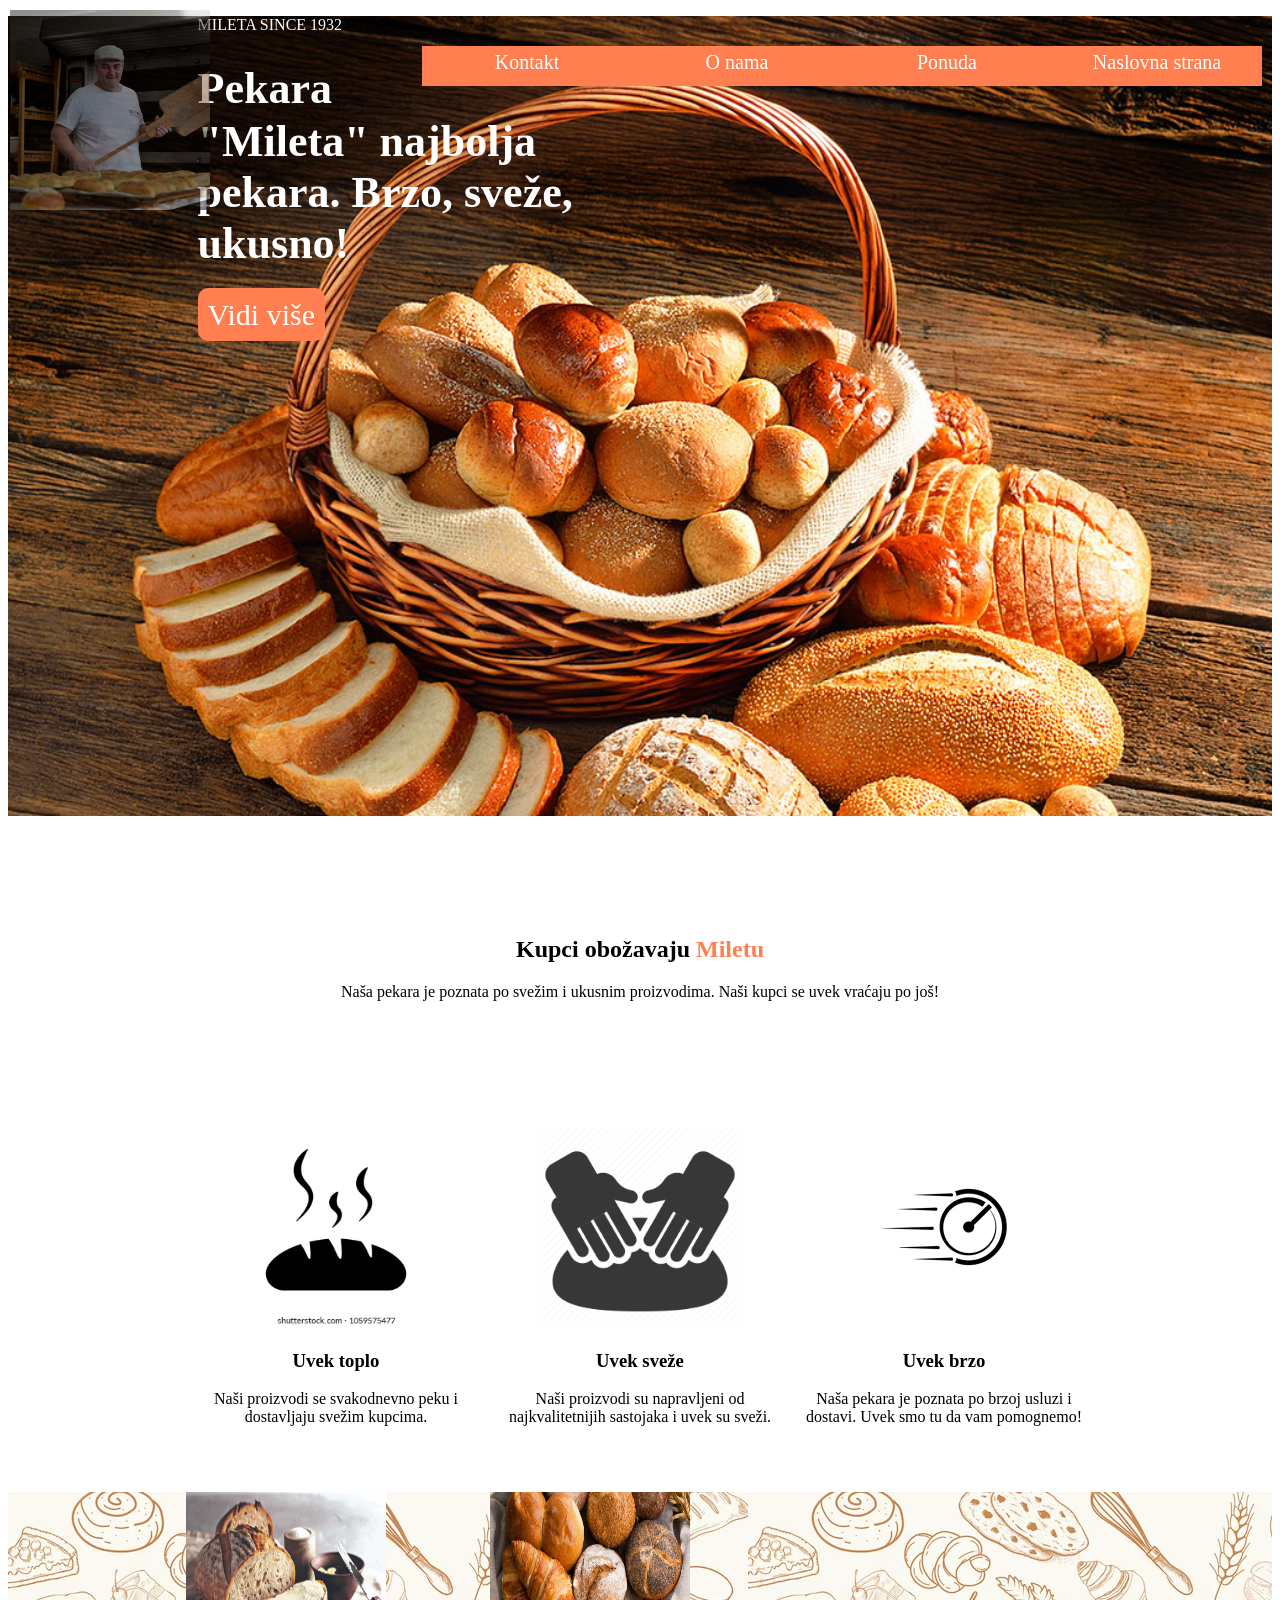
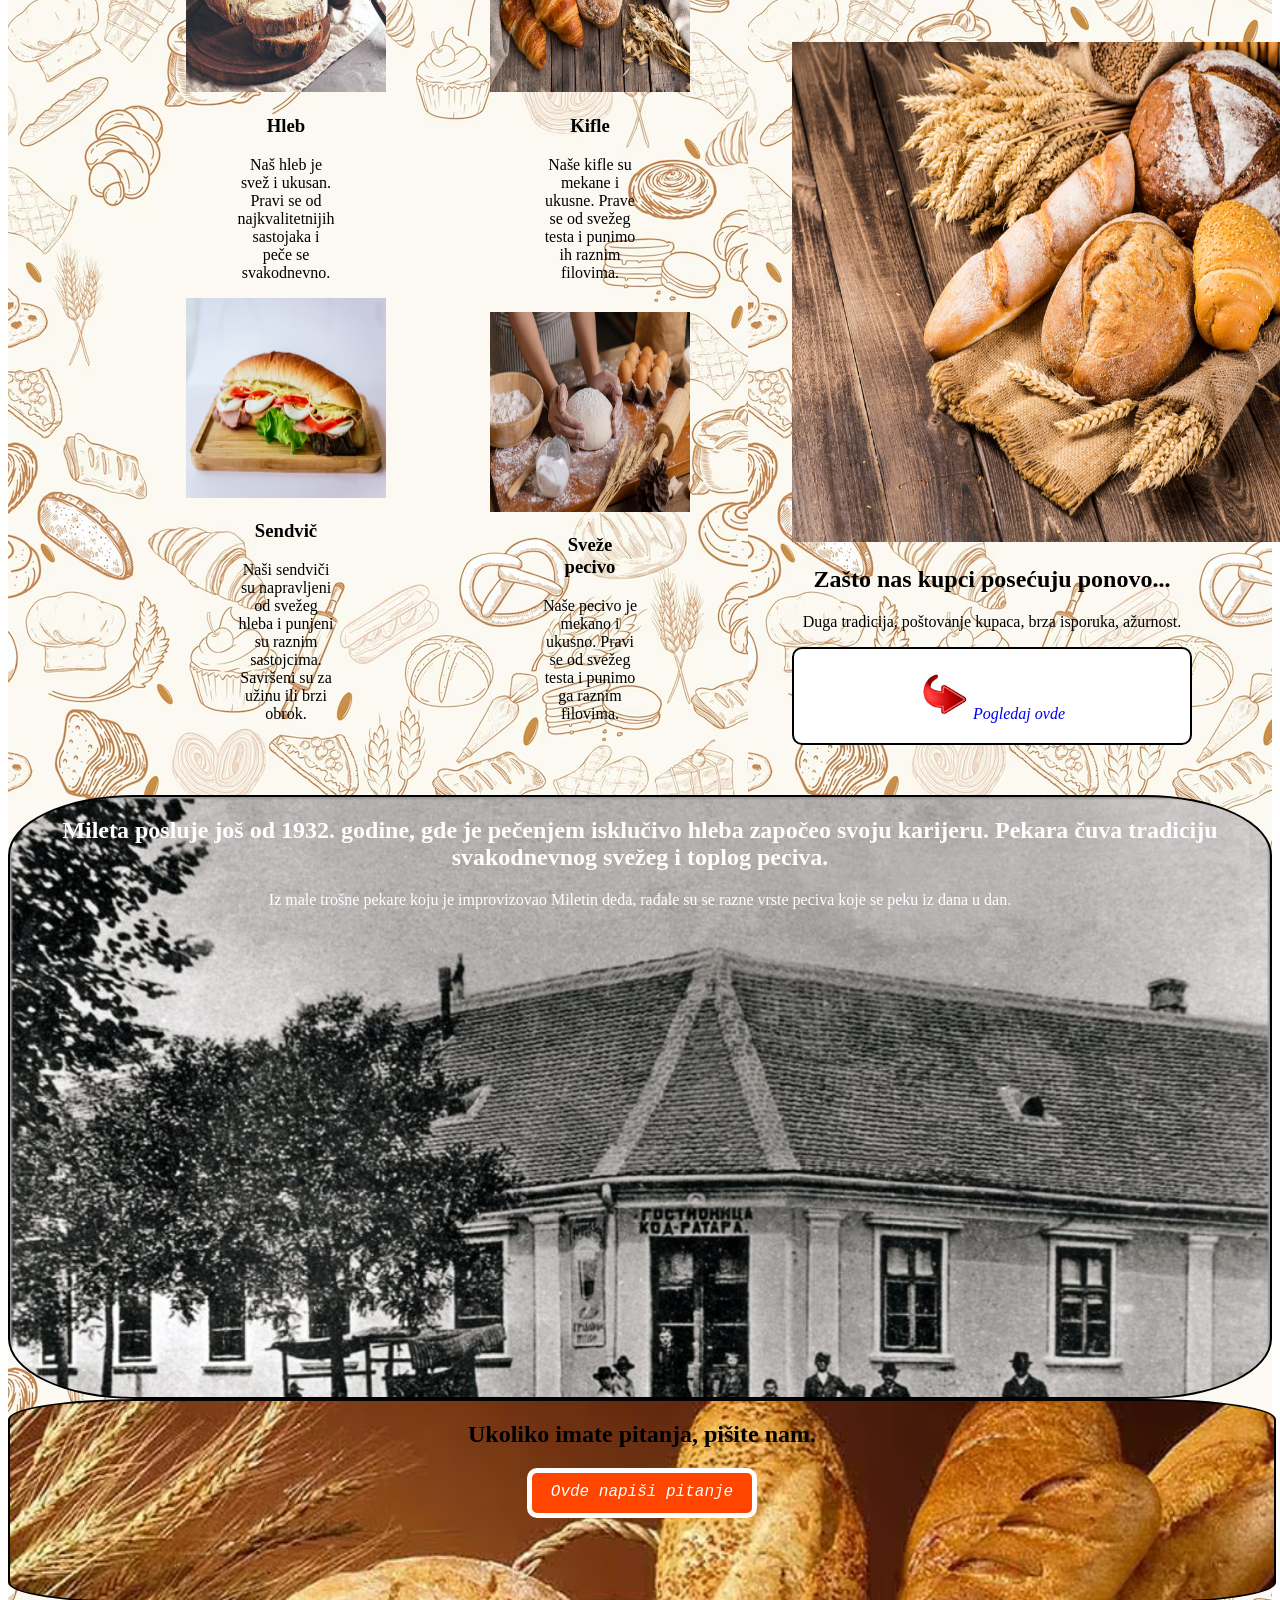
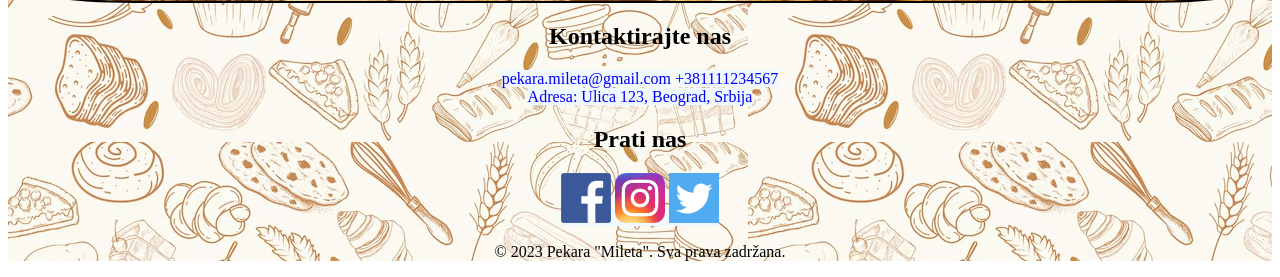
<file: index.html>
<!DOCTYPE html>
<html lang="en">    
<head>
    <meta charset="UTF-8">
    <meta name="viewport" content="width=device-width, initial-scale=1.0">
    <title>Pekara</title>
    <link rel="stylesheet" href="stilovi.css">

</head>

<body>

    <div class="zaglavlje">
        <div class ="providno">
           
        <img src="Slike/pekar.jpg" alt="pekar" width="200" height="200">
        </div>

        <p class="navigacija">
        <a href="naslovna_strana.html">Naslovna strana</a>
        <a href="ponuda.html">Ponuda</a>
        <a href="o_nama.html">O nama</a>
        <a href="kontakt.html">Kontakt</a>
        </p>

        <div class="okvir-naslova">
            <p class="mileta-since">MILETA SINCE 1932</p>
            <h1 class="pocetaktext" id="naslovna_strana.html">Pekara "Mileta" najbolja pekara. Brzo, sveže, ukusno!</h1>
            <a class="vidi-vise" href="https://sr.wikipedia.org/sr-ec/%D0%9F%D0%B5%D0%BA%D0%B0%D1%80%D0%B0">Vidi više</a>
        </div>
   
     </div>

<div class="textmileta">
<h2 id="ponuda">Kupci obožavaju <span class="vole">Miletu</span></h2>
<p>Naša pekara je poznata po svežim i ukusnim proizvodima. Naši kupci se uvek vraćaju po još!</p>
</div>
<div class="tsb">
    <div class="toplo">
            <img src="Slike/icon toplo.jpg" alt="Toplo" width="200" height="200">
            <h3>Uvek toplo</h3>
            <p>Naši proizvodi se svakodnevno peku i dostavljaju svežim kupcima.</p>
        </div>

        <div class="sveze">
            <img src="Slike/icon sveze.jpg" alt="Sveže" width="200" height="200">
            <h3>Uvek sveže</h3>
            <p>Naši proizvodi su napravljeni od najkvalitetnijih sastojaka i uvek su sveži.</p>
        </div>
        <div class="brzo">
            <img src="Slike/icon brzo.jpg" alt="Brzo" width="200" height="200">
            <h3>Uvek brzo</h3>
            <p>Naša pekara je poznata po brzoj usluzi i dostavi. Uvek smo tu da vam pomognemo!</p>
        </div>
</div>
<br/>

    <div class="ponuda">
        <div class="okvir-peciva">
        <div class="pecivo">
        <img src="Slike/hleb.jpg" alt="Hleb" width="200" height="200">
            
           
         
        <div class="text-ponude">
                <h3>Hleb</h3>
                <p>Naš hleb je svež i ukusan. Pravi se od najkvalitetnijih sastojaka i peče se svakodnevno.</p>
        </div>
    </div>

        <div class="pecivo">
        <img src="Slike/kifle.jpg" alt="Kifle" width="200" height="200">
            
            <div class="text-ponude">
                <h3>Kifle</h3>
                <p>Naše kifle su mekane i ukusne. Prave se od svežeg testa i punimo ih raznim filovima.</p>
            </div>
         </div>

        <div class="pecivo">
        <img src="Slike/sendvic.jpg" alt="Sendvič" width="200" height="200">
       
         <div class="text-ponude">
            <h3>Sendvič</h3>
            <p>Naši sendviči su napravljeni od svežeg hleba i punjeni su raznim sastojcima. Savršeni su za užinu ili brzi obrok.</p>
         </div>
        </div>

        <div    class="pecivo">
        <img src="Slike/sveze pecivo.jpg" alt="Sveže pecivo" width="200" height="200">
       
            <div class="text-ponude">
                 <h3>Sveže pecivo</h3>
                <p>Naše pecivo je mekano i ukusno. Pravi se od svežeg testa i punimo ga raznim filovima.</p>
        
            </div>
         </div>
        </div>

<div class="kupci">
    <img src="Slike/hleb999.jpg" alt="Hlebic" width="500" height="500">
        <h2 id="o-nama">Zašto nas kupci posećuju ponovo...</h2>
    <p>Duga tradicija, poštovanje kupaca, brza isporuka, ažurnost.</p>
        <div class="strelica">
    <img src="Slike/strelica.jpg" alt="Strelica" width="50" height="50">
    
    <a class="ovde" href="https://sr.wikipedia.org/sr-ec/%D0%9F%D0%B5%D0%BA%D0%B0%D1%80%D0%B0">Pogledaj ovde</a>
        </div>
</div>

<br />
    <div class="nekad">
        <h2 id="o_nama">Mileta posluje još od 1932. godine, gde je pečenjem isklučivo hleba započeo svoju karijeru. Pekara čuva tradiciju svakodnevnog svežeg i toplog peciva.</h2>
        <p>Iz male trošne pekare koju je improvizovao Miletin deda, rađale su se razne vrste peciva koje se peku iz dana u dan.</p>
    </div>


     <div class="pitanje">
        <h2 class="kontakt" id="kontakt">Ukoliko imate pitanja, pišite nam.</h2>
        <a class="kontakt-mail" href="mailto:pekara.mileta@gmail.com">Ovde napiši pitanje</a>
     </div>

    <div class="kontaktirajtenas">
        <h2>Kontaktirajte nas</h2>
        <a href="mailto:pekara.mileta@gmail.com">pekara.mileta@gmail.com</a>
        <a href="tel:+381111234567">+381111234567</a>
        <br />
        <a href="https://www.google.com/maps/place/Skroz+Dobra+Pekara/@45.6136161,19.7684461,10z/data=!4m10!1m2!2m1!1sSkroz+dobra+pekara!3m6!1s0x475b336dc1705c6b:0xef47b78358e9ee0c!8m2!3d45.6136161!4d20.0485975![base64]!16s%2Fg%2F11txvfgc1d?authuser=0&entry=ttu&g_ep=EgoyMDI1MDUyMS4wIKXMDSoASAFQAw%3D%3D">Adresa: Ulica 123, Beograd, Srbija</a>
   

<h2>Prati nas</h2>
<a href="https://www.facebook.com/?locale=sr_RS">
<img src="Slike/facebook.jpg" alt="Facebook" width="50" height="50">
</a>
<a href="https://www.instagram.com/">
<img src="Slike/Instagram_icon.jpg" alt="Instagram" width="50" height="50">
</a>
<a href="https://twitter.com/">
<img src="Slike/twiter.jpg" alt="Twitter" width="50" height="50">
</a>
    </div>
</body>

<footer>
    <p>&copy; 2023 Pekara "Mileta". Sva prava zadržana.</p>
</footer>

</html>
</file>
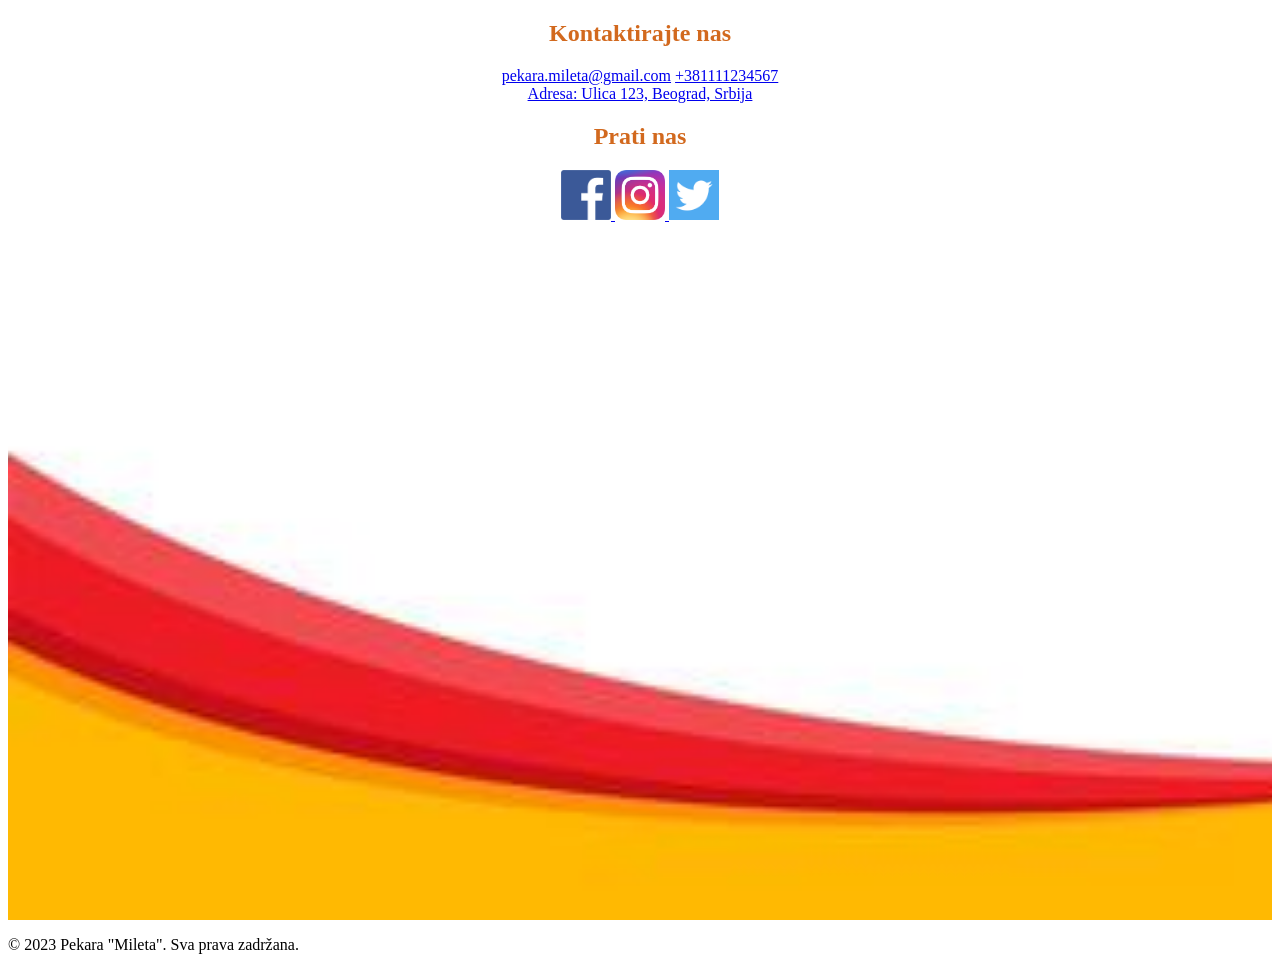
<file: kontakt.html>
<!DOCTYPE html>
<html lang="en">    
<head>
    <meta charset="UTF-8">
    <meta name="viewport" content="width=device-width, initial-scale=1.0">
    <title>Kontakt</title>

</head>

<style>
.kontaktirajtenas {
    background-image: url(Slike/kontaktirajte.jpg);
    background-size: cover;
    background-repeat: no-repeat;
    text-align: center;
    width: 100%;
    height: 900px;

}

h2 {
    color: chocolate;
}




</style>
<body>
     <div class="kontaktirajtenas">
        <h2>Kontaktirajte nas</h2>
        <a href="mailto:pekara.mileta@gmail.com">pekara.mileta@gmail.com</a>
        <a href="tel:+381111234567">+381111234567</a>
        <br />
        <a href="https://www.google.com/maps/place/Skroz+Dobra+Pekara/@45.6136161,19.7684461,10z/data=!4m10!1m2!2m1!1sSkroz+dobra+pekara!3m6!1s0x475b336dc1705c6b:0xef47b78358e9ee0c!8m2!3d45.6136161!4d20.0485975![base64]!16s%2Fg%2F11txvfgc1d?authuser=0&entry=ttu&g_ep=EgoyMDI1MDUyMS4wIKXMDSoASAFQAw%3D%3D">Adresa: Ulica 123, Beograd, Srbija</a>
   

<h2>Prati nas</h2>
<a href="https://www.facebook.com/?locale=sr_RS">
<img src="Slike/facebook.jpg" alt="Facebook" width="50" height="50">
</a>
<a href="https://www.instagram.com/">
<img src="Slike/Instagram_icon.jpg" alt="Instagram" width="50" height="50">
</a>
<a href="https://twitter.com/">
<img src="Slike/twiter.jpg" alt="Twitter" width="50" height="50">
</a>
    </div>
</body>

<footer>
    <p>&copy; 2023 Pekara "Mileta". Sva prava zadržana.</p>
</footer>
</body>
</html>
</file>
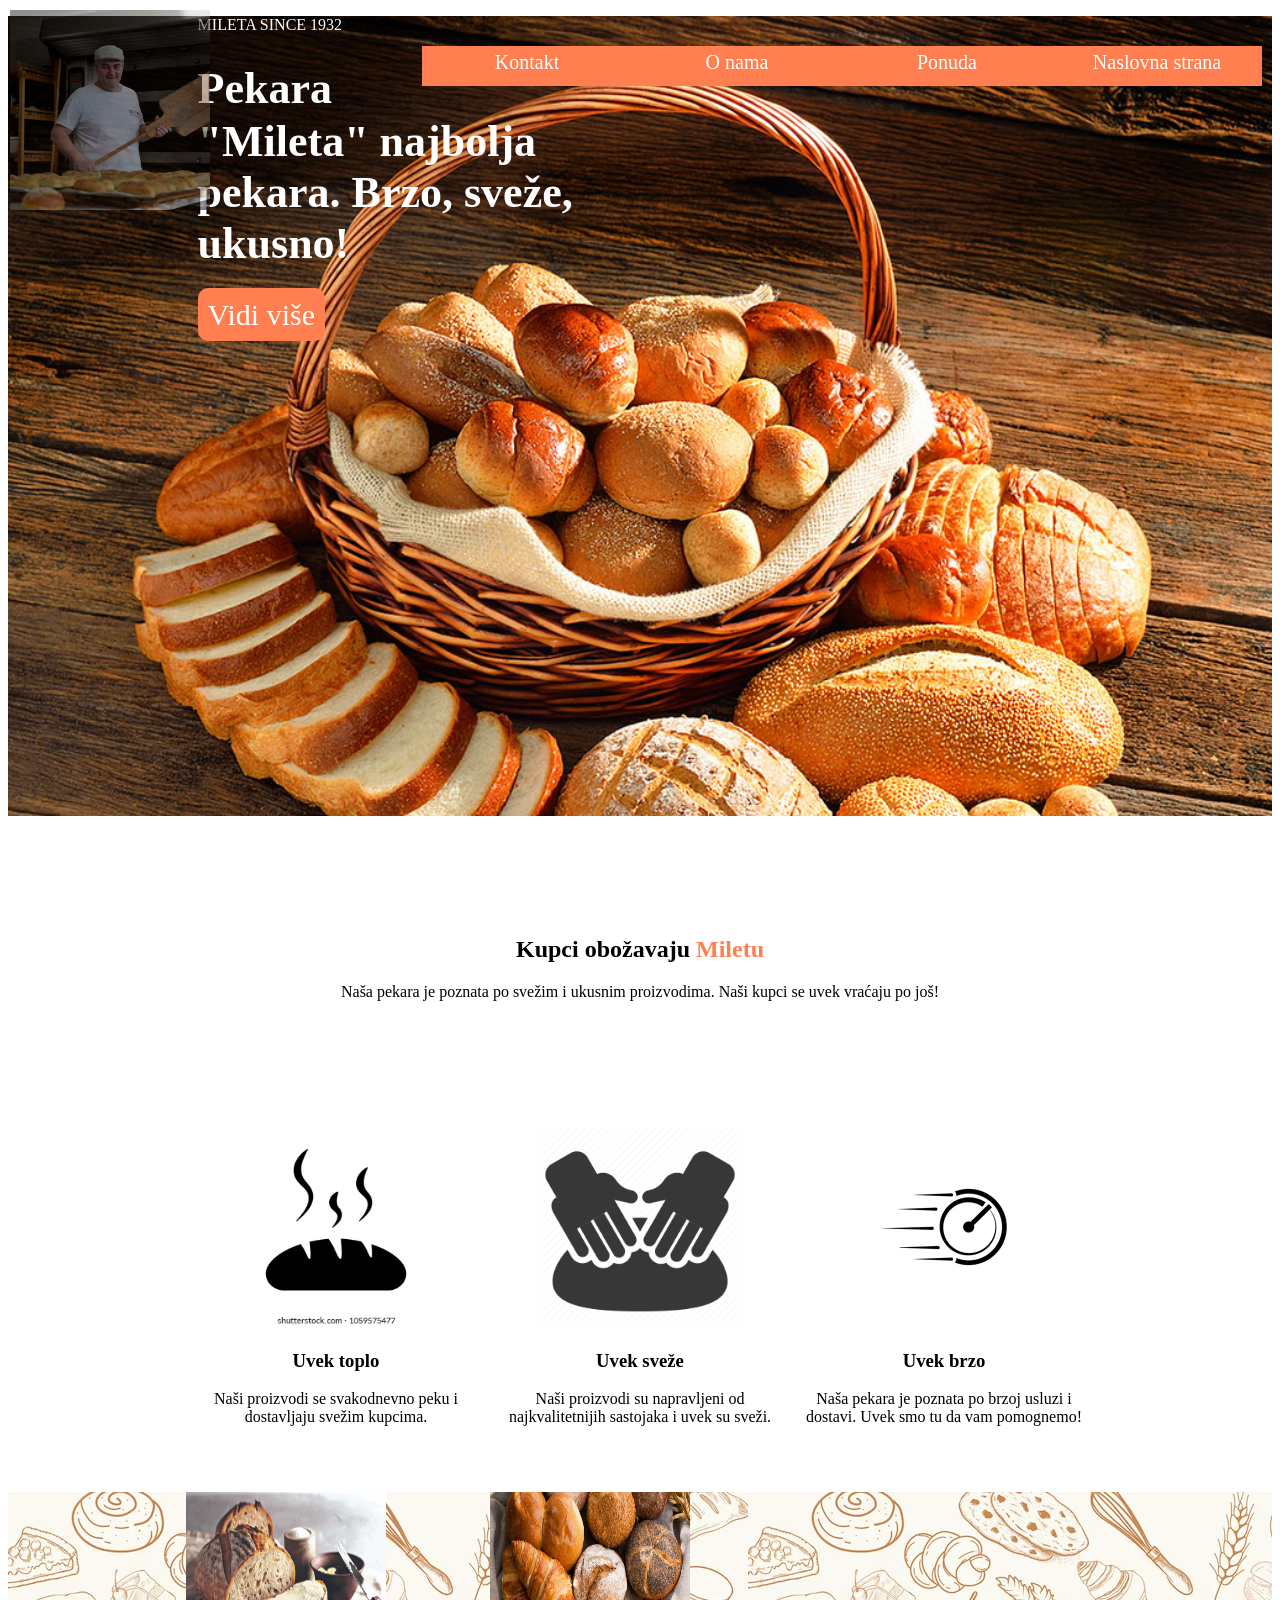
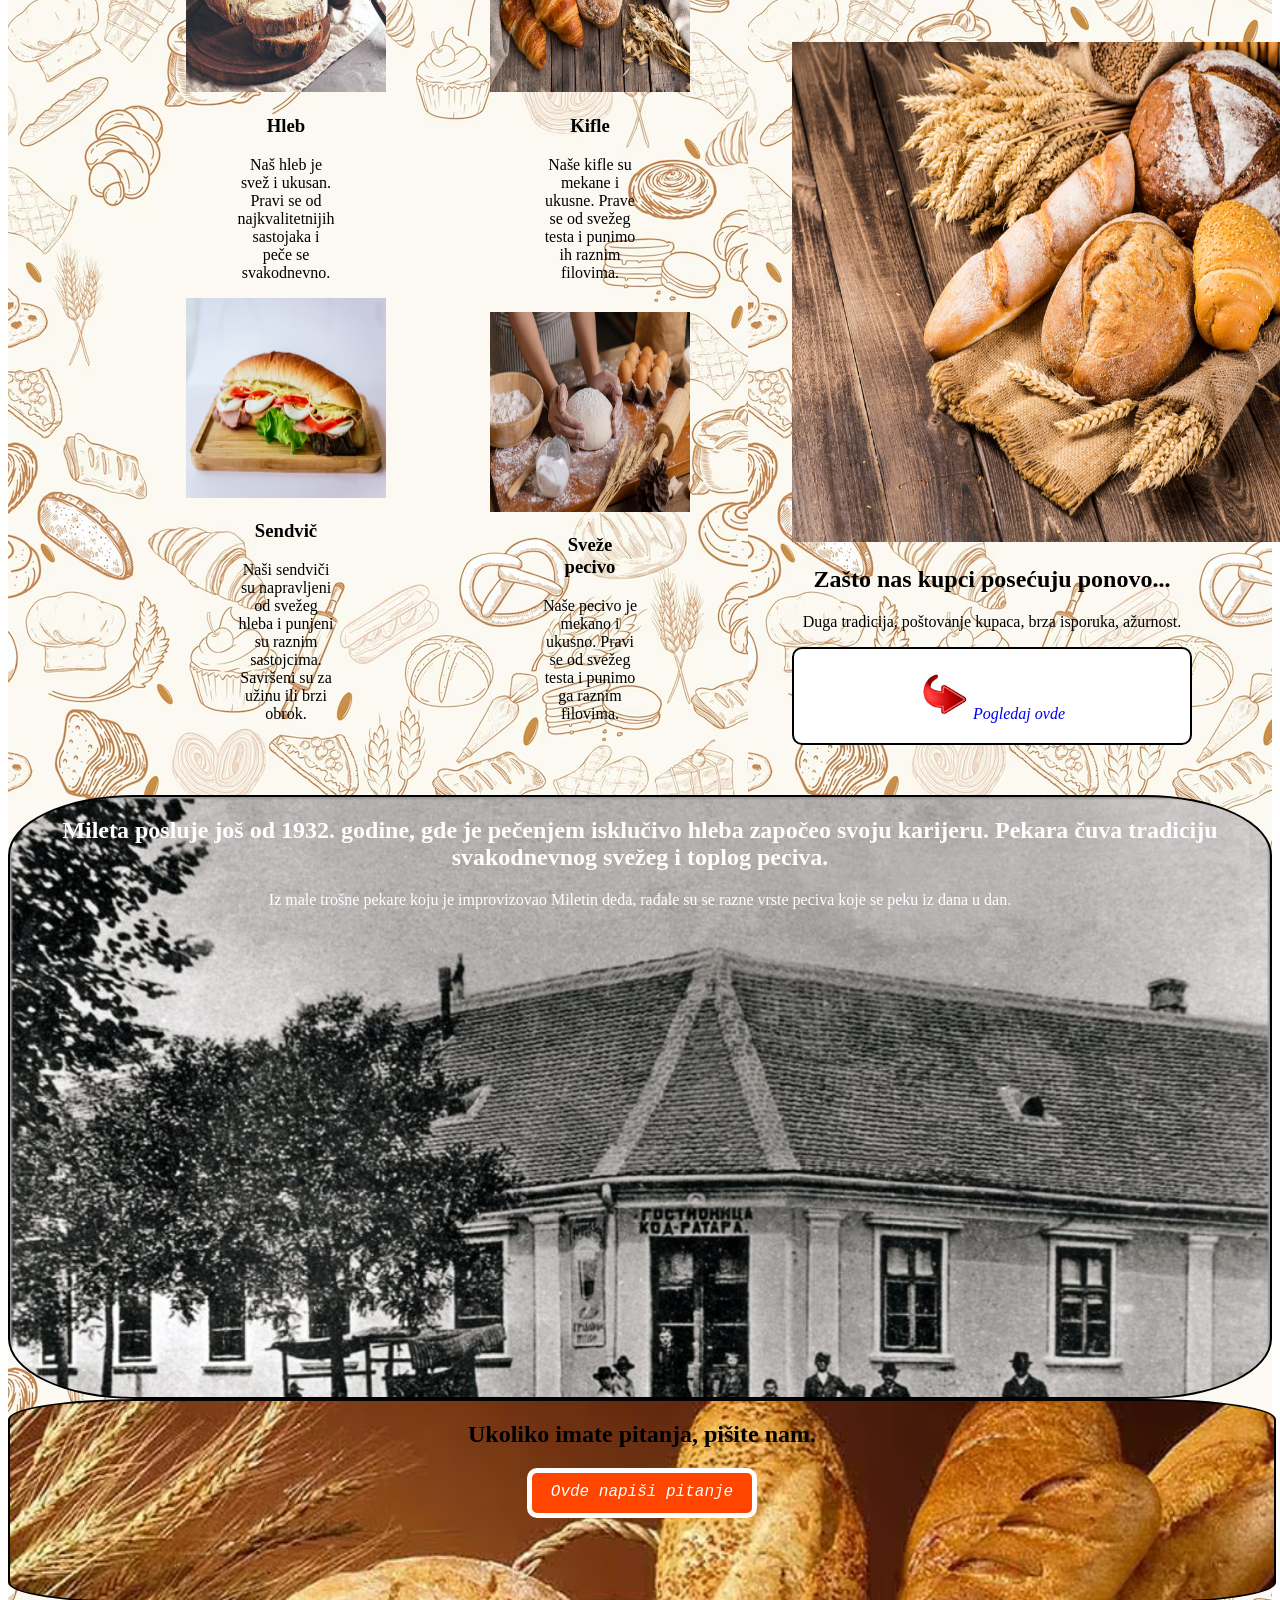
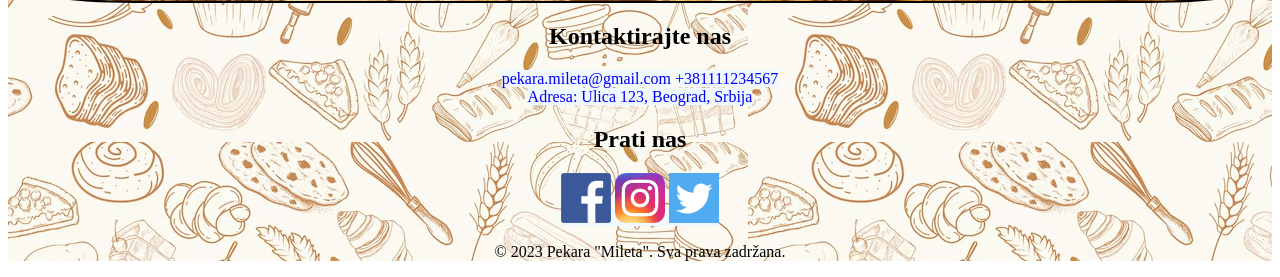
<file: naslovna_strana.html>
<!DOCTYPE html>
<html lang="en">    
<head>
    <meta charset="UTF-8">
    <meta name="viewport" content="width=device-width, initial-scale=1.0">
    <title>Naslovna strana</title>
    <link rel="stylesheet" href="stilovi.css">

</head>

<body>

    <div class="zaglavlje">
        <div class ="providno">
           
        <img src="Slike/pekar.jpg" alt="pekar" width="200" height="200">
        </div>

        <p class="navigacija">
        <a href="naslovna_strana.html">Naslovna strana</a>
        <a href="ponuda.html">Ponuda</a>
        <a href="o_nama.html">O nama</a>
        <a href="kontakt.html">Kontakt</a>
        </p>

        <div class="okvir-naslova">
            <p class="mileta-since">MILETA SINCE 1932</p>
            <h1 class="pocetaktext" id="naslovna_strana.html">Pekara "Mileta" najbolja pekara. Brzo, sveže, ukusno!</h1>
            <a class="vidi-vise" href="https://sr.wikipedia.org/sr-ec/%D0%9F%D0%B5%D0%BA%D0%B0%D1%80%D0%B0">Vidi više</a>
        </div>
   
     </div>

<div class="textmileta">
<h2 id="ponuda">Kupci obožavaju <span class="vole">Miletu</span></h2>
<p>Naša pekara je poznata po svežim i ukusnim proizvodima. Naši kupci se uvek vraćaju po još!</p>
</div>
<div class="tsb">
    <div class="toplo">
            <img src="Slike/icon toplo.jpg" alt="Toplo" width="200" height="200">
            <h3>Uvek toplo</h3>
            <p>Naši proizvodi se svakodnevno peku i dostavljaju svežim kupcima.</p>
        </div>

        <div class="sveze">
            <img src="Slike/icon sveze.jpg" alt="Sveže" width="200" height="200">
            <h3>Uvek sveže</h3>
            <p>Naši proizvodi su napravljeni od najkvalitetnijih sastojaka i uvek su sveži.</p>
        </div>
        <div class="brzo">
            <img src="Slike/icon brzo.jpg" alt="Brzo" width="200" height="200">
            <h3>Uvek brzo</h3>
            <p>Naša pekara je poznata po brzoj usluzi i dostavi. Uvek smo tu da vam pomognemo!</p>
        </div>
</div>
<br/>

    <div class="ponuda">
        <div class="okvir-peciva">
        <div class="pecivo">
        <img src="Slike/hleb.jpg" alt="Hleb" width="200" height="200">
            
           
         
        <div class="text-ponude">
                <h3>Hleb</h3>
                <p>Naš hleb je svež i ukusan. Pravi se od najkvalitetnijih sastojaka i peče se svakodnevno.</p>
        </div>
    </div>

        <div class="pecivo">
        <img src="Slike/kifle.jpg" alt="Kifle" width="200" height="200">
            
            <div class="text-ponude">
                <h3>Kifle</h3>
                <p>Naše kifle su mekane i ukusne. Prave se od svežeg testa i punimo ih raznim filovima.</p>
            </div>
         </div>

        <div class="pecivo">
        <img src="Slike/sendvic.jpg" alt="Sendvič" width="200" height="200">
       
         <div class="text-ponude">
            <h3>Sendvič</h3>
            <p>Naši sendviči su napravljeni od svežeg hleba i punjeni su raznim sastojcima. Savršeni su za užinu ili brzi obrok.</p>
         </div>
        </div>

        <div    class="pecivo">
        <img src="Slike/sveze pecivo.jpg" alt="Sveže pecivo" width="200" height="200">
       
            <div class="text-ponude">
                 <h3>Sveže pecivo</h3>
                <p>Naše pecivo je mekano i ukusno. Pravi se od svežeg testa i punimo ga raznim filovima.</p>
        
            </div>
         </div>
        </div>

<div class="kupci">
    <img src="Slike/hleb999.jpg" alt="Hlebic" width="500" height="500">
        <h2 id="o-nama">Zašto nas kupci posećuju ponovo...</h2>
    <p>Duga tradicija, poštovanje kupaca, brza isporuka, ažurnost.</p>
        <div class="strelica">
    <img src="Slike/strelica.jpg" alt="Strelica" width="50" height="50">
    
    <a class="ovde" href="https://sr.wikipedia.org/sr-ec/%D0%9F%D0%B5%D0%BA%D0%B0%D1%80%D0%B0">Pogledaj ovde</a>
        </div>
</div>

<br />
    <div class="nekad">
        <h2 id="o_nama">Mileta posluje još od 1932. godine, gde je pečenjem isklučivo hleba započeo svoju karijeru. Pekara čuva tradiciju svakodnevnog svežeg i toplog peciva.</h2>
        <p>Iz male trošne pekare koju je improvizovao Miletin deda, rađale su se razne vrste peciva koje se peku iz dana u dan.</p>
    </div>


     <div class="pitanje">
        <h2 class="kontakt" id="kontakt">Ukoliko imate pitanja, pišite nam.</h2>
        <a class="kontakt-mail" href="mailto:pekara.mileta@gmail.com">Ovde napiši pitanje</a>
     </div>

    <div class="kontaktirajtenas">
        <h2>Kontaktirajte nas</h2>
        <a href="mailto:pekara.mileta@gmail.com">pekara.mileta@gmail.com</a>
        <a href="tel:+381111234567">+381111234567</a>
        <br />
        <a href="https://www.google.com/maps/place/Skroz+Dobra+Pekara/@45.6136161,19.7684461,10z/data=!4m10!1m2!2m1!1sSkroz+dobra+pekara!3m6!1s0x475b336dc1705c6b:0xef47b78358e9ee0c!8m2!3d45.6136161!4d20.0485975![base64]!16s%2Fg%2F11txvfgc1d?authuser=0&entry=ttu&g_ep=EgoyMDI1MDUyMS4wIKXMDSoASAFQAw%3D%3D">Adresa: Ulica 123, Beograd, Srbija</a>
   

<h2>Prati nas</h2>
<a href="https://www.facebook.com/?locale=sr_RS">
<img src="Slike/facebook.jpg" alt="Facebook" width="50" height="50">
</a>
<a href="https://www.instagram.com/">
<img src="Slike/Instagram_icon.jpg" alt="Instagram" width="50" height="50">
</a>
<a href="https://twitter.com/">
<img src="Slike/twiter.jpg" alt="Twitter" width="50" height="50">
</a>
    </div>
</body>

<footer>
    <p>&copy; 2023 Pekara "Mileta". Sva prava zadržana.</p>
</footer>

</html>
</file>
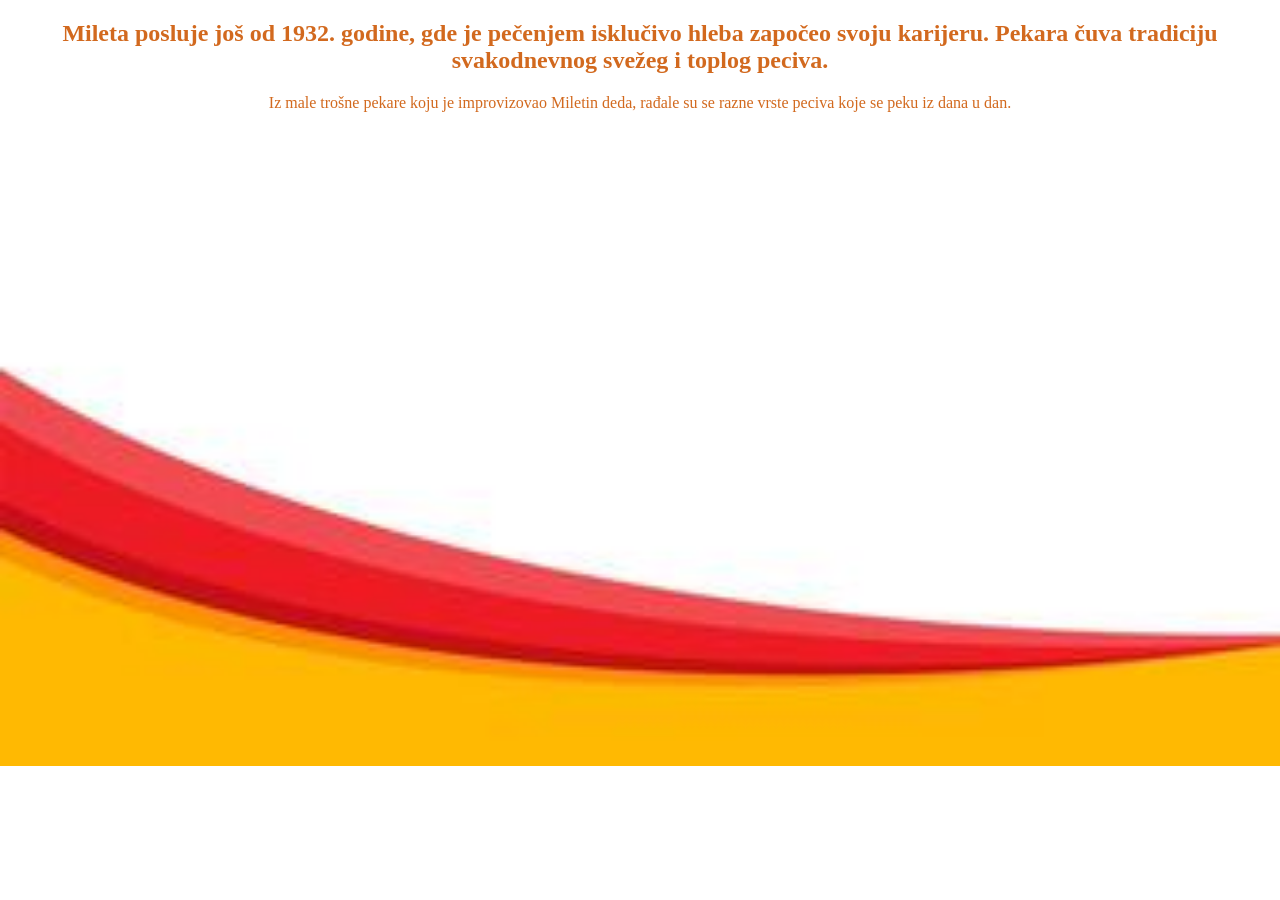
<file: o_nama.html>
<!DOCTYPE html>
<html lang="en">    
<head>
    <meta charset="UTF-8">
    <meta name="viewport" content="width=device-width, initial-scale=1.0">
    <title>Pekara</title>
</head>

<style>
body {
    background-image: url(Slike/kontaktirajte.jpg);
    background-repeat: no-repeat;
    background-size: cover;
    color: chocolate;
    max-width: 100%;
    text-align: center;
    
}




</style>

<body>
    <h2 id="o_nama">Mileta posluje još od 1932. godine, gde je pečenjem isklučivo hleba započeo svoju karijeru. Pekara čuva tradiciju svakodnevnog svežeg i toplog peciva.</h2>
<p>Iz male trošne pekare koju je improvizovao Miletin deda, rađale su se razne vrste peciva koje se peku iz dana u dan.</p>

</body>
</html>
</file>
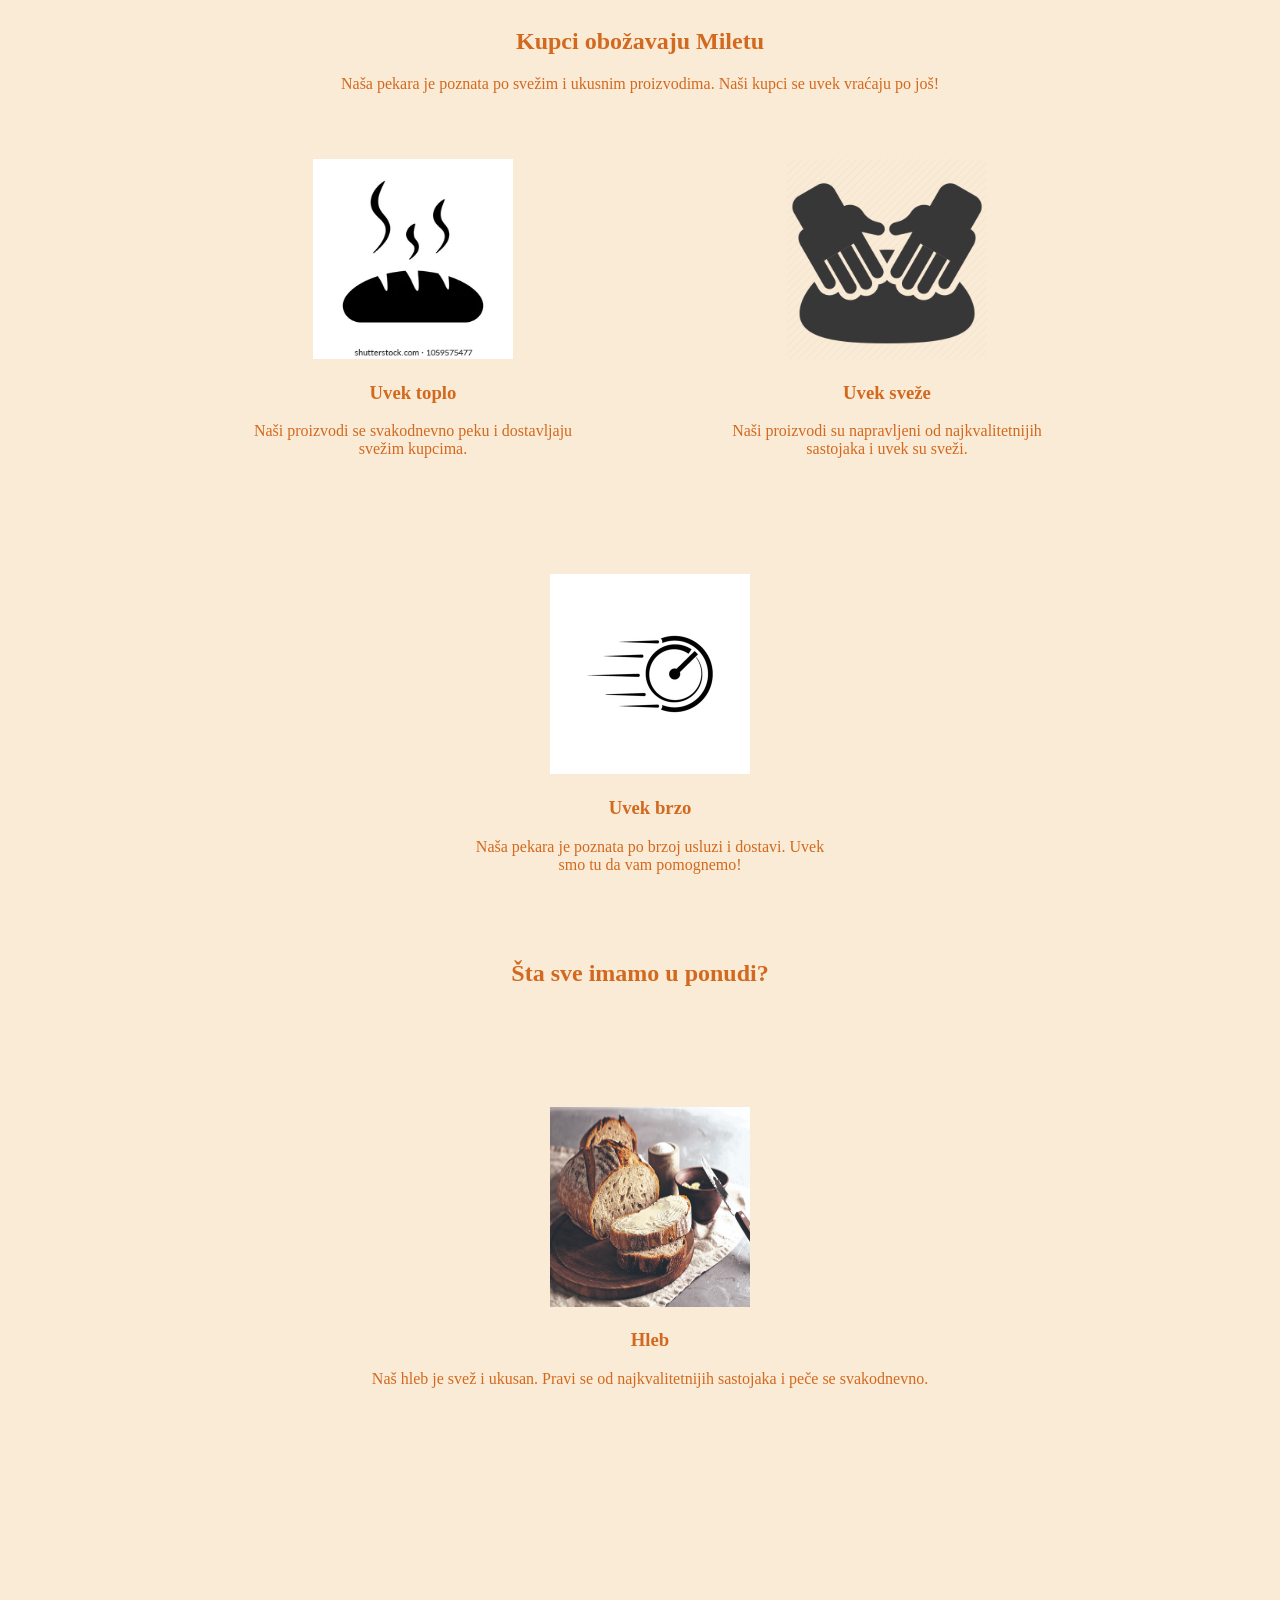
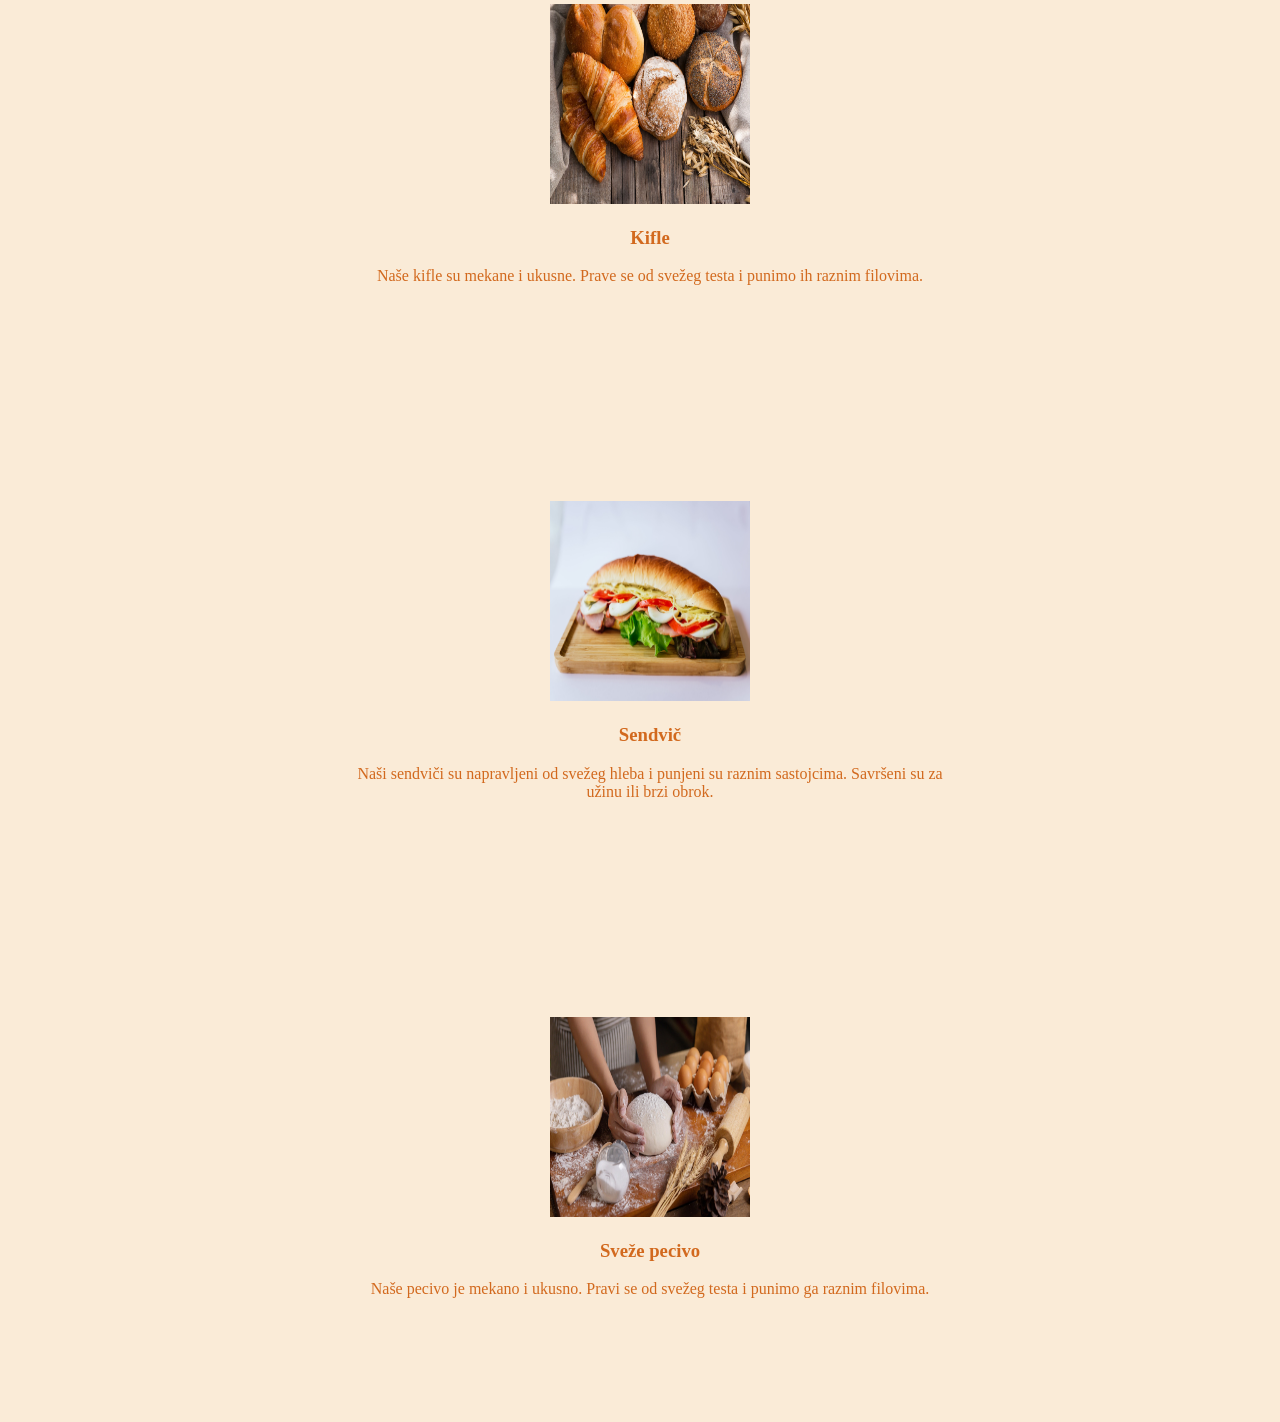
<file: ponuda.html>
<!DOCTYPE html>
<html lang="en">    
<head>
    <meta charset="UTF-8">
    <meta name="viewport" content="width=device-width, initial-scale=1.0">
    <title>Pekara</title>
</head>

<style>
body {
    background-color: antiquewhite;
    color: chocolate;
    display: inline-block;
    text-align: center;
}
.pecivo{
  margin: 100px 50px;
    display: inline-block;
    width: 600px;
    margin-left: 70px;


}
.toplo, .sveze, .brzo {
    margin: 50px 50px;
    display: inline-block;
    width: 350px;
    margin-left: 70px;

}

</style>

<body>

<div class="textmileta">
<h2 id="ponuda">Kupci obožavaju <span class="vole">Miletu</span></h2>
<p>Naša pekara je poznata po svežim i ukusnim proizvodima. Naši kupci se uvek vraćaju po još!</p>
</div>
<div class="tsb">
    <div class="toplo">
            <img src="Slike/icon toplo.jpg" alt="Toplo" width="200" height="200">
            <h3>Uvek toplo</h3>
            <p>Naši proizvodi se svakodnevno peku i dostavljaju svežim kupcima.</p>
        </div>

        <div class="sveze">
            <img src="Slike/icon sveze.jpg" alt="Sveže" width="200" height="200">
            <h3>Uvek sveže</h3>
            <p>Naši proizvodi su napravljeni od najkvalitetnijih sastojaka i uvek su sveži.</p>
        </div>
        <div class="brzo">
            <img src="Slike/icon brzo.jpg" alt="Brzo" width="200" height="200">
            <h3>Uvek brzo</h3>
            <p>Naša pekara je poznata po brzoj usluzi i dostavi. Uvek smo tu da vam pomognemo!</p>
        </div>
</div>
<h2>Šta sve imamo u ponudi?</h2>


<div class="ponuda">
        <div class="okvir-peciva">
        <div class="pecivo">
        <img src="Slike/hleb.jpg" alt="Hleb" width="200" height="200">
            
           
         
        <div class="text-ponude">
                <h3>Hleb</h3>
                <p>Naš hleb je svež i ukusan. Pravi se od najkvalitetnijih sastojaka i peče se svakodnevno.</p>
        </div>
    </div>

        <div class="pecivo">
        <img src="Slike/kifle.jpg" alt="Kifle" width="200" height="200">
            
            <div class="text-ponude">
                <h3>Kifle</h3>
                <p>Naše kifle su mekane i ukusne. Prave se od svežeg testa i punimo ih raznim filovima.</p>
            </div>
         </div>

        <div class="pecivo">
        <img src="Slike/sendvic.jpg" alt="Sendvič" width="200" height="200">
       
         <div class="text-ponude">
            <h3>Sendvič</h3>
            <p>Naši sendviči su napravljeni od svežeg hleba i punjeni su raznim sastojcima. Savršeni su za užinu ili brzi obrok.</p>
         </div>
        </div>

        <div    class="pecivo">
        <img src="Slike/sveze pecivo.jpg" alt="Sveže pecivo" width="200" height="200">
       
            <div class="text-ponude">
                 <h3>Sveže pecivo</h3>
                <p>Naše pecivo je mekano i ukusno. Pravi se od svežeg testa i punimo ga raznim filovima.</p>
        
            </div>
         </div>
        </div>
</body>
</html>
</file>
<file: stilovi.css>
h1 {
   font-size: 44px;
}

a {
  background-color: white;
  text-decoration: none;

}

.vidi-vise {
    text-align: right;
    width: 200px;
    height: 100px;
    color: white;
    background-color: coral;
    font-size: 30px;
    text-decoration: none;
    border-radius: 10px;
    padding-top: 10px;
    padding-bottom: 10px;
    padding-left: 10px;
    padding-right: 10px;
}
.vidi-vise:hover {
    background-color: orangered;
}

.navigacija {
    display:block;
    overflow: hidden;
    margin-left: 50px;
    margin-top: 20px;
    margin-bottom: 20px;
    padding: 10px;
    list-style-type: none;
    float:right;
}

.navigacija a{
    display: block;
    font-size: 20px;
    color: orangered;
    padding: 5px;
    text-decoration: none;
    height: 30px;
    float: right;
    width: 200px;
    background-color: coral;
    text-align: center;
  
}
.navigacija a:hover {
    background-color: orange;
}

.zaglavlje {
  background-image: url("Slike/logo2.jpg");
    background-size: cover;
    height: 800px;
}
.providno {
   opacity: 0.5;
   position: fixed;
   top: 10px;
   left: 10px;
}

.mileta-since {
    color: white;
    text-align: left;
    margin-left: 0;

}

h1, .vidi-vise, .mileta-since, .navigacija a {
    color: white;
}

.vole {
    color: coral;
}

.ponuda {
    background-image: url(Slike/bakery.jpg);
    text-align: center;
    width: 100%;
}

.nekad {
    background-image: url(Slike/nekad.jpg);
    display: inline-block;
    height: 600px;
    background-repeat: no-repeat;
    background-size: cover;
    border: 2px solid black;
    border-radius: 10%;
    text-align: center;
    color: white;
}
.pitanje {
    background-image: url(Slike/logo.jpg);
    background-repeat: no-repeat;
    background-size: cover;
    display: inline-block;
    height: 200px;
    width: 100%;
    background-color: chocolate;
    text-align: center;
    border: 2px solid;
    border-radius: 10%;
}

.okvir-naslova {
    text-align: left;
    margin-right: 50%;
    margin-left: 15%;
    padding-bottom: 10%;

}

.toplo,.sveze,.brzo {
    display: inline-block;
    width: 300px;
    text-align: center;
} 

.pecivo {
    width: 300px;
    display: inline-block;
    text-align: center;
    
}

.okvir-peciva {
    display: inline-block;
    width: 700px;
    
}

.text-ponude {
 display: inline-block;
    width: 100px;
}

.kupci {
    display: inline-block;
    width: 400px;
    height: 500px;
    text-align:center;
    bottom: 50%;
    max-width: 100%;
    margin-bottom: 20%;
}

.kontakt-mail {
    display: inline-block;
    border: 5px solid white;
    width: 200px;
    height: 20px;
    background-color: orangered;
    text-align: center;
    color: white;
    border-radius: 10px;
    padding-top: 10px;
    padding-bottom: 10px;
    padding-left: 10px;
    padding-right: 10px;
    font-style: italic;
    font-family: 'Courier New', Courier, monospace;
}
.kontakt-mail:hover {
    background-color: orange;
}

.textmileta {
    text-align: center;
    max-width: 100%;
    padding-top: 100px;
    padding-bottom: 100px;
}
.tsb {
    width: 100%;
    padding-top: 10px;
    padding-bottom: 50px;
    text-align: center;
    display: inline-block;
}
.nav {
    position: fixed;

}
.strelica {
    text-align: center;
    background-color: white;
    border: 2px solid;
    border-radius: 10px;
    padding: 20px 5px;
    color: black;
    font-style: italic;
}
.ovde a{
    color: black;
    text-align: center;
    text-decoration: none;

}
.kontaktirajtenas a{
    text-decoration: none;
    display: inline;
    background-color: aliceblue;
    overflow: hidden;
    max-width: 100%;
    text-align: center;
}
</file>
